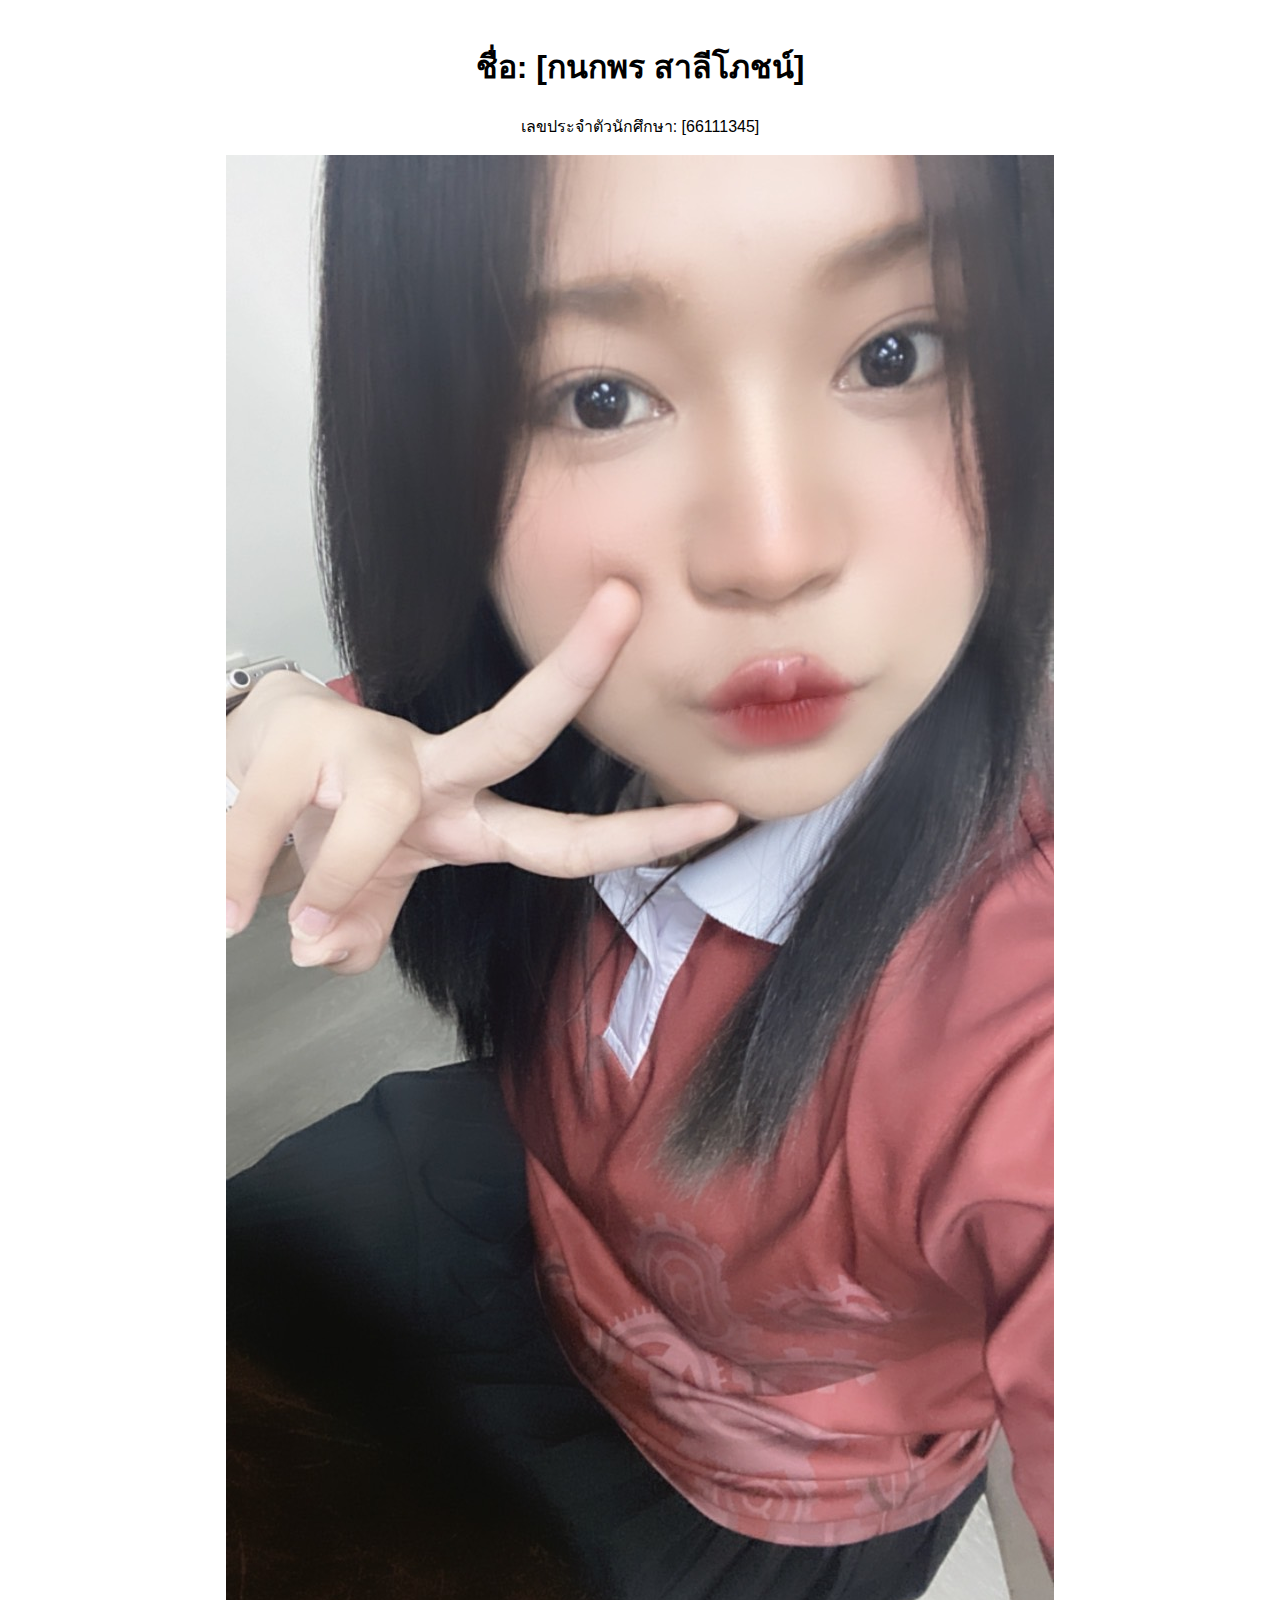
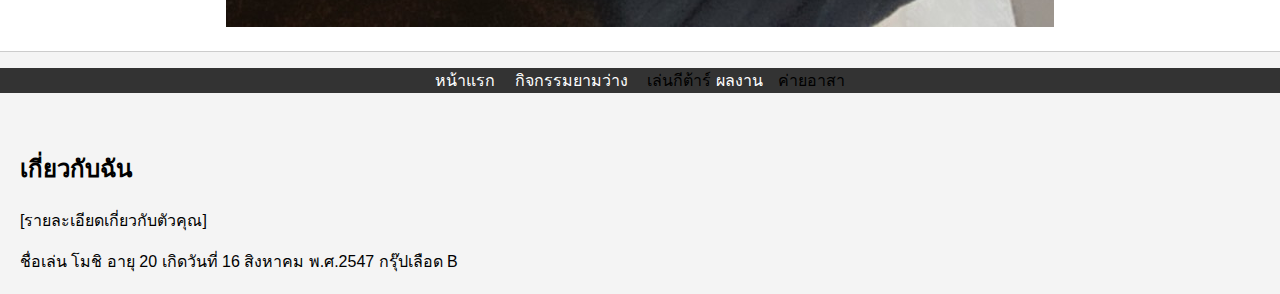
<file: index.html>
<!DOCTYPE html>
<html lang="th">
<head>
    <meta charset="UTF-8">
    <meta name="viewport" content="width=device-width, initial-scale=1.0">
    <title>แนะนำตัวเอง</title>
    <link rel="stylesheet" href="styles.css">
</head>
<body>
    <header>
        <h1>ชื่อ: [กนกพร สาลีโภชน์]</h1>
        <p>เลขประจำตัวนักศึกษา: [66111345]</p>
        <img src="3.jpg" alt="รูปโปรไฟล์" />
    </header>
    <nav>
        <ul>
            <li><a href="index.html">หน้าแรก</a></li>
            <li><a href="activities.html">กิจกรรมยามว่าง</a></li> เล่นกีต้าร์
            <li><a href="works.html">ผลงาน</a></li>ค่ายอาสา
        </ul>
    </nav>
    <main>
        <h2>เกี่ยวกับฉัน</h2>
        <p>[รายละเอียดเกี่ยวกับตัวคุณ]</p> ชื่อเล่น โมชิ อายุ 20 เกิดวันที่ 16 สิงหาคม พ.ศ.2547 กรุ๊ปเลือด B

    </main>
</body>
</html>
</file>
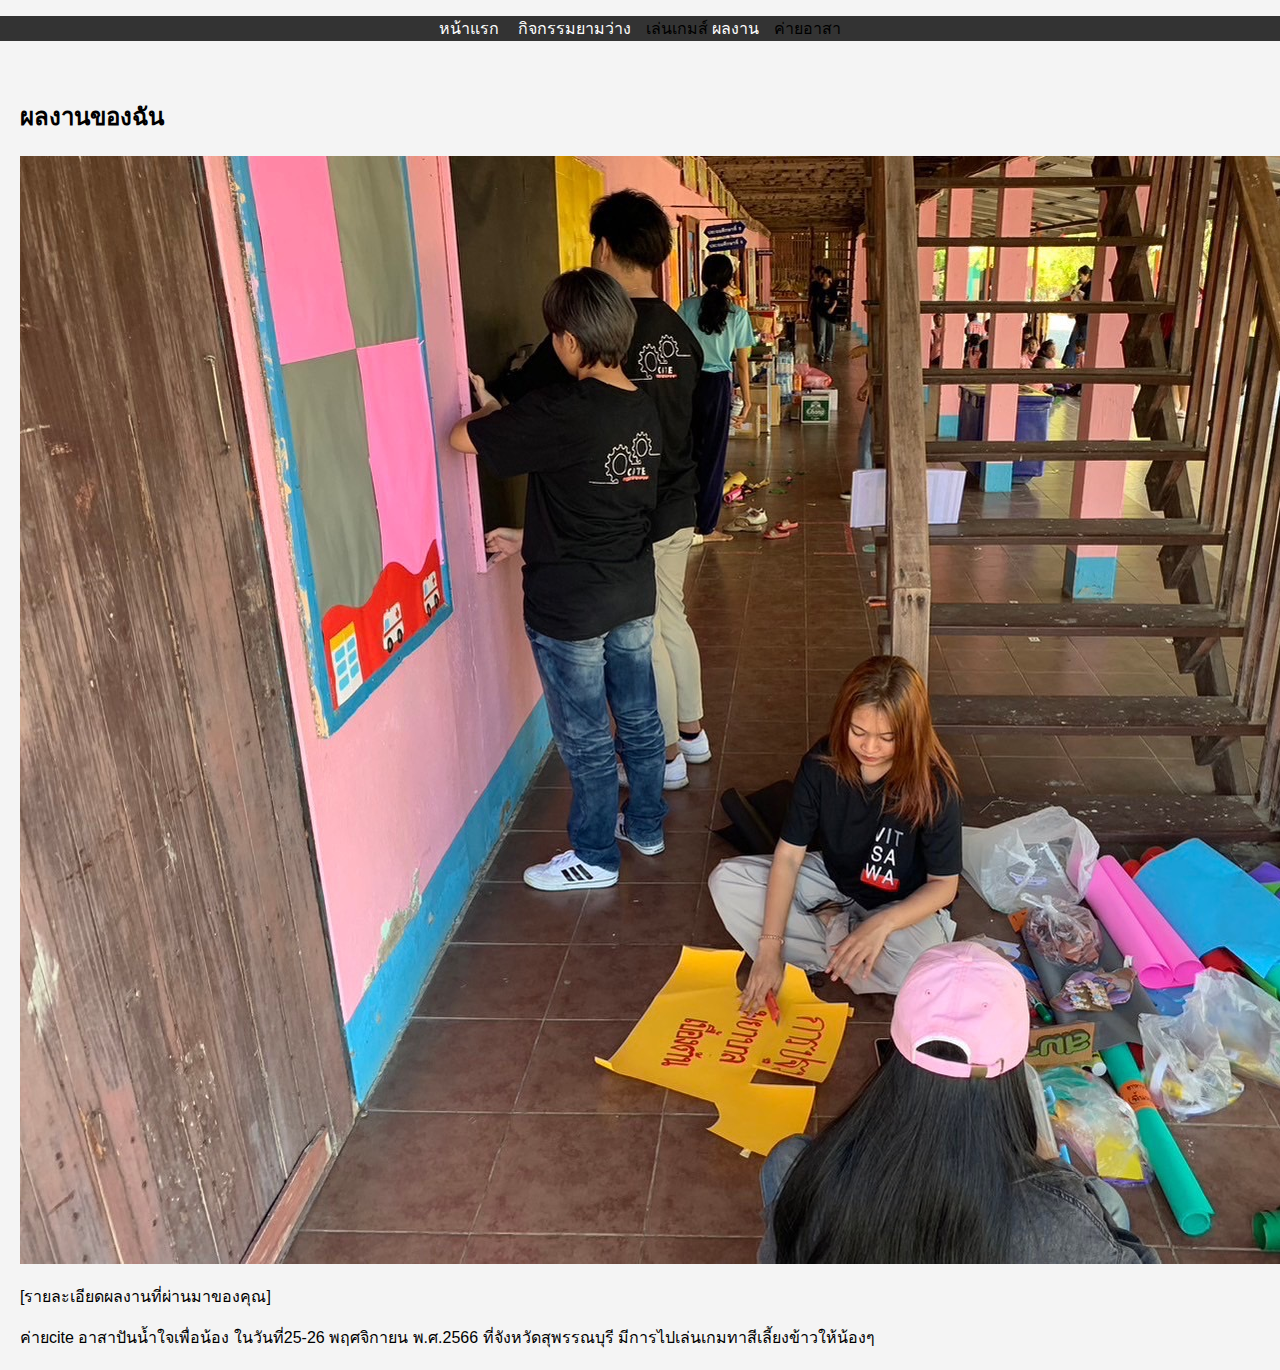
<file: project.html>
<!DOCTYPE html>
<html lang="th">
<head>
    <meta charset="UTF-8">
    <meta name="viewport" content="width=device-width, initial-scale=1.0">
    <title>ผลงาน</title>
    <link rel="stylesheet" href="styles.css">
</head>
<body>
    <nav>
        <ul>
            <li><a href="index.html">หน้าแรก</a></li>
            <li><a href="activities.html">กิจกรรมยามว่าง</a></li>เล่นเกมส์
            <li><a href="works.html">ผลงาน</a></li>ค่ายอาสา
        </ul>
    </nav>
    <main>
        <h2>ผลงานของฉัน</h2>
        <img src="2.jpg" alt="รูปโปรไฟล์" />
        <p>[รายละเอียดผลงานที่ผ่านมาของคุณ]</p> ค่ายcite อาสาปันน้ำใจเพื่อน้อง ในวันที่25-26 พฤศจิกายน พ.ศ.2566 ที่จังหวัดสุพรรณบุรี มีการไปเล่นเกมทาสีเลี้ยงข้าวให้น้องๆ 
    </main>
</body>
</html>
</file>
<file: styles.css>
body {
    font-family: Arial, sans-serif;
    margin: 0;
    padding: 0;
    background-color: #f4f4f4;
}

header {
    background-color: #fff;
    text-align: center;
    padding: 20px;
    border-bottom: 1px solid #ccc;
}

nav {
    background-color: #333;
}

nav ul {
    list-style-type: none;
    padding: 0;
    text-align: center;
}

nav ul li {
    display: inline;
    margin-right: 15px;
}

nav ul li a {
    color: white;
    text-decoration: none;
}

main {
    padding: 20px;
}
</file>
